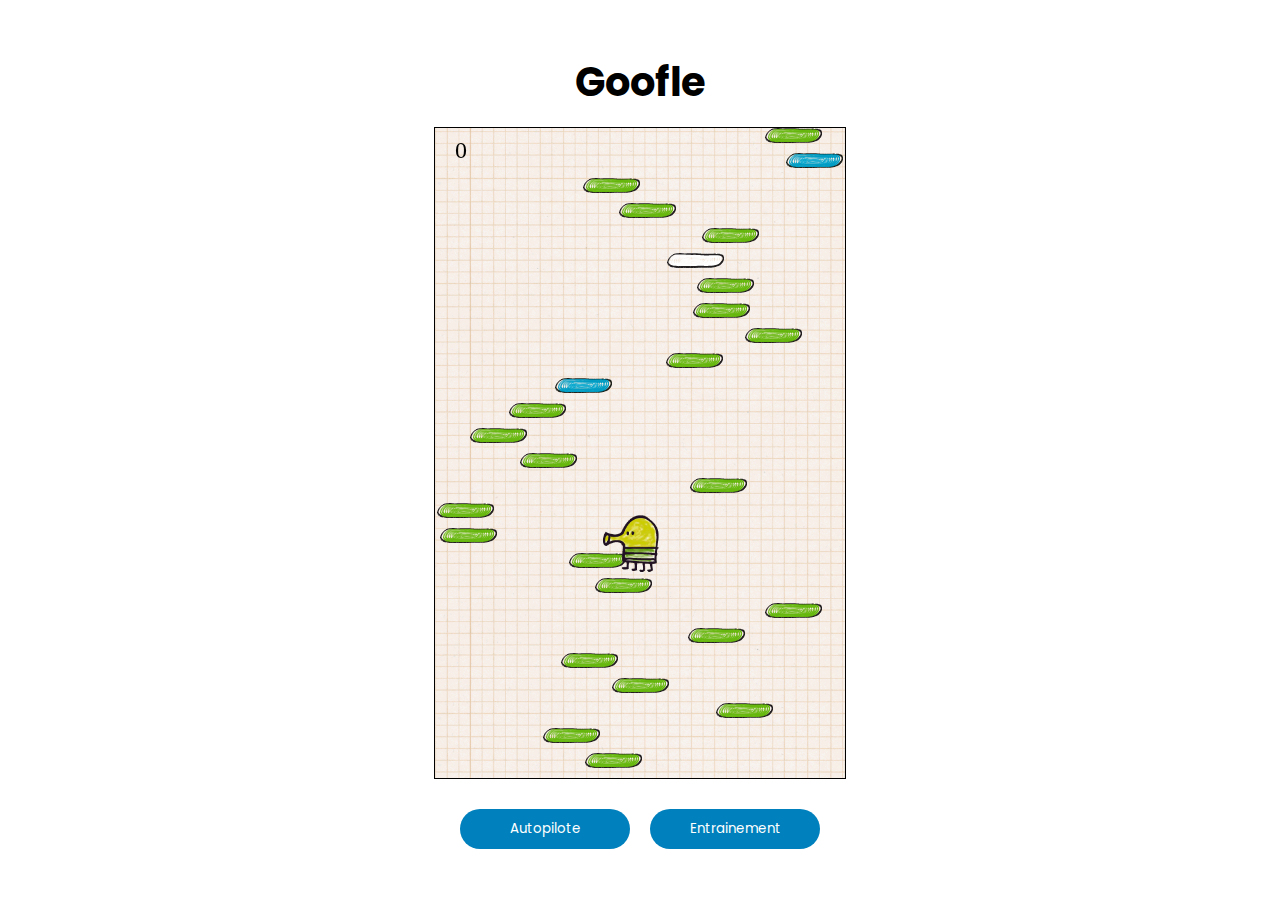
<file: index.html>
<!DOCTYPE html>
<html lang="en">
<head>
    <meta charset="UTF-8">
    <meta name="viewport" content="width=device-width, initial-scale=1.0">
    <link rel="stylesheet" href="styles.css">
</head>
<body>
    <div class="page">
        <h1 class="title">Goofle</h1>
        <canvas id="my_canvas"></canvas>
        <div class="buttons">
            <button class="button" id="autopilotButton">Autopilote</button>
            <button class="button" id="train" onclick="window.location.href='./train.html'">Entrainement</button>
        </div>
    </div>

    <script type="module">
        import { Controller } from './Controller/Controller.js';
        import { Canva } from './Model/Canva.js';

        const autopilotButton = document.getElementById('autopilotButton');
        const canvas = document.getElementById('my_canvas');
        canvas.width = Canva.WIDTH;
        canvas.height = Canva.HEIGHT;

        async function loadData() {
            const response = await fetch("./data.json");
            return await response.json();
        }
        const data = await loadData();

        (function() {
            const HEXTILES_IMAGE = new Image();
            HEXTILES_IMAGE.src = 'assets/game-tiles.png';
            Promise.all([
                new Promise( (resolve) => {HEXTILES_IMAGE.addEventListener('load', () => { resolve();}); })
            ])
            .then(() => {
                const app = new Controller(HEXTILES_IMAGE, data);
                app.update();

                autopilotButton.addEventListener('click', () => {
                    app.toggleAutopilot(!app.isAutopilot());
                    autopilotButton.innerText =  app.isAutopilot() ? 'Manual' : 'AutoPilote';
                });
            });
        })();
    </script>
    
</body>
</html>
</file>
<file: styles.css>
@import url('https://fonts.googleapis.com/css2?family=Montserrat:ital,wght@0,100..900;1,100..900&family=Poppins:ital,wght@0,100;0,200;0,300;0,400;0,500;0,600;0,700;0,800;0,900;1,100;1,200;1,300;1,400;1,500;1,600;1,700;1,800;1,900&display=swap');

:root{
    --primary-color:#0081bd;
    --primary-color-hover:#009ce4;
    --background-color:#FFFFFF;
}

*{
    margin: 0;
    padding: 0;
    font-family: "Poppins", serif;
    text-decoration: none;
}

body{
    height: 100vh;
    width: 100%;
}

.page{
    width: 100%;
    height: 100%;
    /* background-color: var(--background-color); */
    display: flex;
    align-items: center;
    justify-content: center;
    flex-direction: column;
}

.trainPage{
    width: 100%;
    height: 100%;
    background-color: var(--background-color);
    display: flex;
    flex-direction: column;
}

.page .title{
    font-size: 40px;
    margin-bottom: 15px;
}

.page .buttons{
    display: flex;
    margin-top: 30px;
}

.page .buttons .button, .backButton .button{
    width: 170px;
    border-radius: 20px;
    border: none;
    background-color: var(--primary-color);
    color: white;
    height: 40px;
    cursor: pointer;
    transition: all .2s;
    margin: 0 10px;
}

.page .buttons .button:hover{
    background-color: var(--primary-color-hover);

}

.backButton .button{
    width: 40px;
    border-radius: 50%;
    font-size: 20px;
}
#saveJson {
    margin: auto;
    display: flex;
    background-color: rgba(51, 51, 51, 0.05);
    border-radius: 8px;
    border-width: 0;
    color: #333333;
    cursor: pointer;
    font-family: "Haas Grot Text R Web", "Helvetica Neue", Helvetica, Arial, sans-serif;
    font-size: 14px;
    font-weight: 500;
    line-height: 20px;
    list-style: none;
    padding: 10px 12px;
    text-align: center;
    transition: all 200ms;
    vertical-align: baseline;
    white-space: nowrap;
    user-select: none;
    -webkit-user-select: none;
    touch-action: manipulation;
}

#my_canvas{
    border: 1px solid black;
    background-image: url('assets/bck@2x.png');
    background-size: cover;
    background-position: center;
}

#trainingZone{
    display: flex;
    flex-wrap: wrap;
    justify-content: center;
    align-items: center;
}

#trainingZone .canvaContent{
    margin: 15px;
    border: 1px solid black;
}

#trainingZone .canvaContent canvas{
    background-image: url('assets/bck@2x.png');
}

.trainTitle{
    display: flex;
    margin: 20px;
    align-items: center;
}

.trainTitle .title{
    font-size: 30px;
}
</file>
